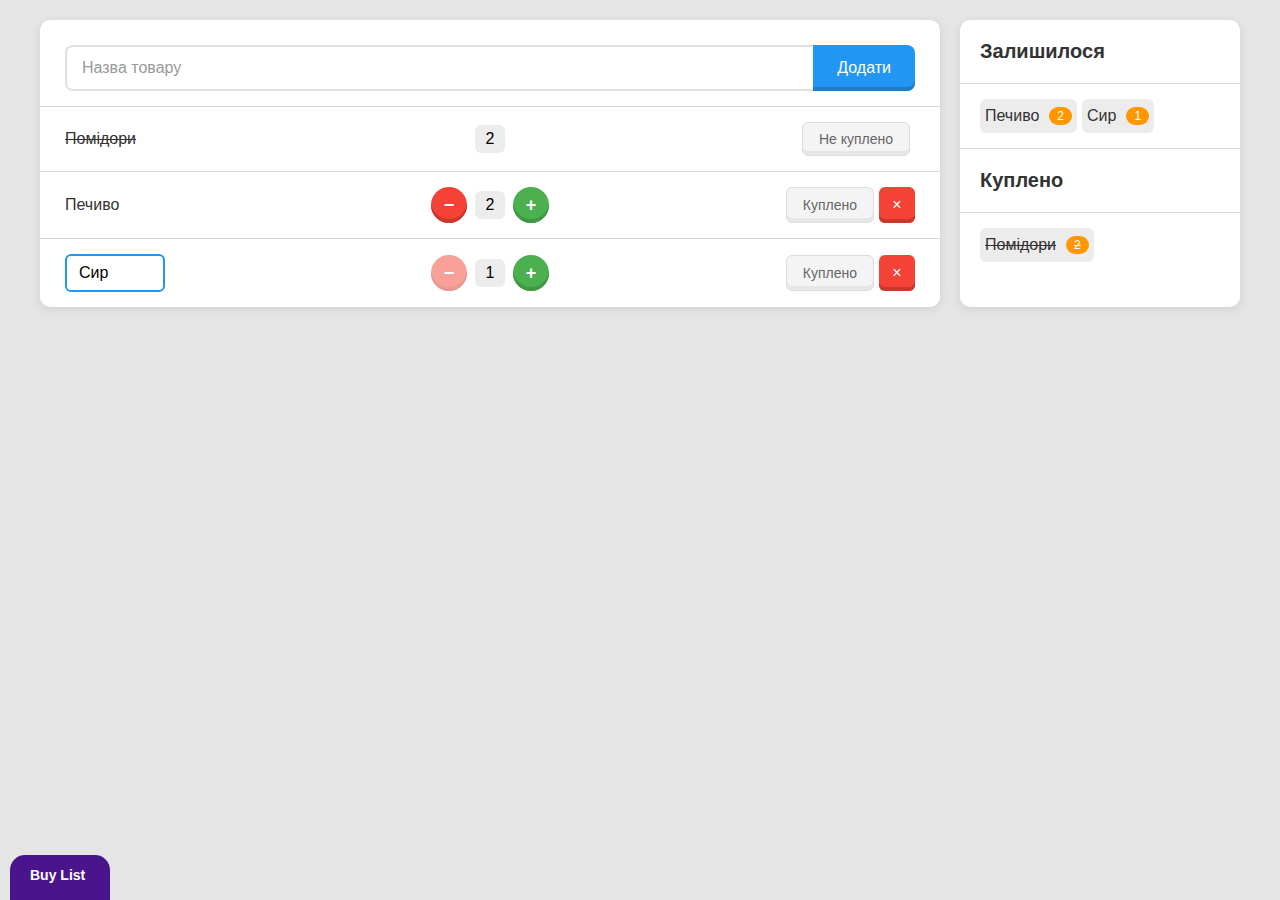
<file: Lab2/index.html>
<!DOCTYPE html>
<html lang="uk">
<head>
    <meta charset="UTF-8">
    <meta name="viewport" content="width=device-width, initial-scale=1.0">
    <title>Список покупок</title>
    <link rel="stylesheet" href="style.css">
</head>
<body>
    <div class="container">
        <div class="main-panel">
            <div class="input-section">
                <input type="text" class="input-field" placeholder="Назва товару" id="newItemInput" data-tooltip="Введіть назву товару">
                <button class="add-btn" data-tooltip="Додати новий товар до списку">Додати</button>
            </div>

            <div id="itemsList">
                <div class="item-row">
                    <span class="item-name unavailable">Помідори</span>
                    <div class="quantity-controls">
                        <span class="quantity-display">2</span>
                    </div>
                    <div class="remo">
                    <button class="status-btn" data-tooltip="Позначити як не куплено">Не куплено</button>
                    </div>
                </div>
                <div class="item-row">
                    <span class="item-name">Печиво</span>
                    <div class="quantity-controls">
                        <button class="quantity-btn minus" data-tooltip="Зменшити кількість">−</button>
                        <span class="quantity-display">2</span>
                        <button class="quantity-btn plus" data-tooltip="Збільшити кількість">+</button>
                    </div>
                    <div class="remo">
                    <button class="status-btn" data-tooltip="Позначити як куплено">Куплено</button>
                    <button class="delete-btn" data-tooltip="Видалити товар">×</button>
                    </div>
                </div>
                <div class="item-row">
                    <input type="text" class="edit-input" value="Сир">
                    <div class="quantity-controls">
                        <button class="quantity-btn minus inactive" data-tooltip="Зменшити кількість">−</button>
                        <span class="quantity-display">1</span>
                        <button class="quantity-btn plus" data-tooltip="Збільшити кількість">+</button>
                    </div>
                    <div class="remo">
                    <button class="status-btn" data-tooltip="Позначити як куплено">Куплено</button>
                    <button class="delete-btn" data-tooltip="Видалити товар">×</button>
                    </div>
                </div>
            </div>
        </div>

        <div class="sidebar">
            <h2 class="sidebar-title">Залишилося</h2>
            <div class="sidebar-section">
                <div class="sidebar-item">
                    <span class="sidebar-item-name">Печиво</span>
                    <span class="sidebar-count">2</span>
                </div>
                <div class="sidebar-item">
                    <span class="sidebar-item-name">Сир</span>
                    <span class="sidebar-count">1</span>
                </div>
            </div>
           
            <h3 class="sidebar-title">Куплено</h3>
         
            <div class="sidebar-section">
                <div class="sidebar-item">
                    <span class="sidebar-item-name unavailable">Помідори</span>
                    <span class="sidebar-count unavailable  ">2</span>
                </div>
            </div>
        </div>
    </div>

    <div class="badge">
        <div class="badge-main">Buy List</div>
        <div class="badge-extended">Створено Сергеєвом Максимом</div>
    </div>
</body>
</html>
</file>
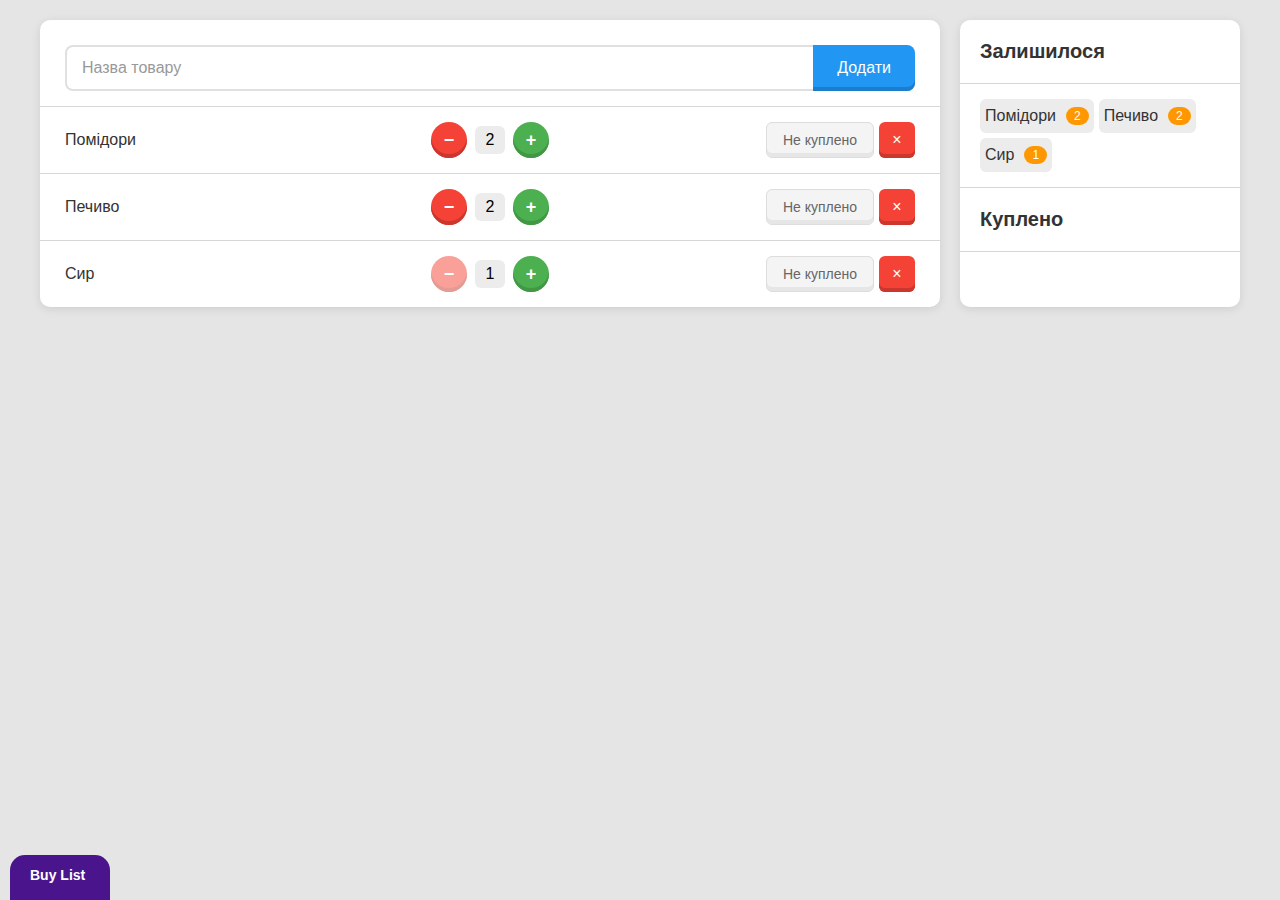
<file: Lab3/index.html>
<!DOCTYPE html>
<html lang="uk">
<head>
    <meta charset="UTF-8">
    <meta name="viewport" content="width=device-width, initial-scale=1.0">
    <title>Список покупок</title>
    <link rel="stylesheet" href="style.css">
</head>
<body>
    <div class="container">
        <div class="main-panel">
            <div class="input-section">
                <input type="text" class="input-field" placeholder="Назва товару" id="newItemInput" data-tooltip="Введіть назву товару">
                <button class="add-btn" data-tooltip="Додати новий товар до списку">Додати</button>
            </div>

            <div id="itemsList">
                <div class="item-row">
                    <span class="item-name unavailable">Помідори</span>
                    <div class="quantity-controls">
                        <span class="quantity-display">2</span>
                    </div>
                    <div class="remo">
                    <button class="status-btn" data-tooltip="Позначити як не куплено">Не куплено</button>
                    </div>
                </div>
                <div class="item-row">
                    <span class="item-name">Печиво</span>
                    <div class="quantity-controls">
                        <button class="quantity-btn minus" data-tooltip="Зменшити кількість">−</button>
                        <span class="quantity-display">2</span>
                        <button class="quantity-btn plus" data-tooltip="Збільшити кількість">+</button>
                    </div>
                    <div class="remo">
                    <button class="status-btn" data-tooltip="Позначити як куплено">Куплено</button>
                    <button class="delete-btn" data-tooltip="Видалити товар">×</button>
                    </div>
                </div>
                <div class="item-row">
                    <input type="text" class="edit-input" value="Сир">
                    <div class="quantity-controls">
                        <button class="quantity-btn minus inactive" data-tooltip="Зменшити кількість">−</button>
                        <span class="quantity-display">1</span>
                        <button class="quantity-btn plus" data-tooltip="Збільшити кількість">+</button>
                    </div>
                    <div class="remo">
                    <button class="status-btn" data-tooltip="Позначити як куплено">Куплено</button>
                    <button class="delete-btn" data-tooltip="Видалити товар">×</button>
                    </div>
                </div>
            </div>
        </div>

        <div class="sidebar">
            <h2 class="sidebar-title">Залишилося</h2>
            <div class="sidebar-section">
                <div class="sidebar-item">
                    <span class="sidebar-item-name">Печиво</span>
                    <span class="sidebar-count">2</span>
                </div>
                <div class="sidebar-item">
                    <span class="sidebar-item-name">Сир</span>
                    <span class="sidebar-count">1</span>
                </div>
            </div>
           
            <h3 class="sidebar-title">Куплено</h3>
         
            <div class="sidebar-section">
                <div class="sidebar-item">
                    <span class="sidebar-item-name unavailable">Помідори</span>
                    <span class="sidebar-count unavailable  ">2</span>
                </div>
            </div>
        </div>
    </div>

    <div class="badge">
        <div class="badge-main">Buy List</div>
        <div class="badge-extended">Створено Сергеєвом Максимом</div>
    </div>
    <script src="fun.js"></script>
</body>
</html>
</file>
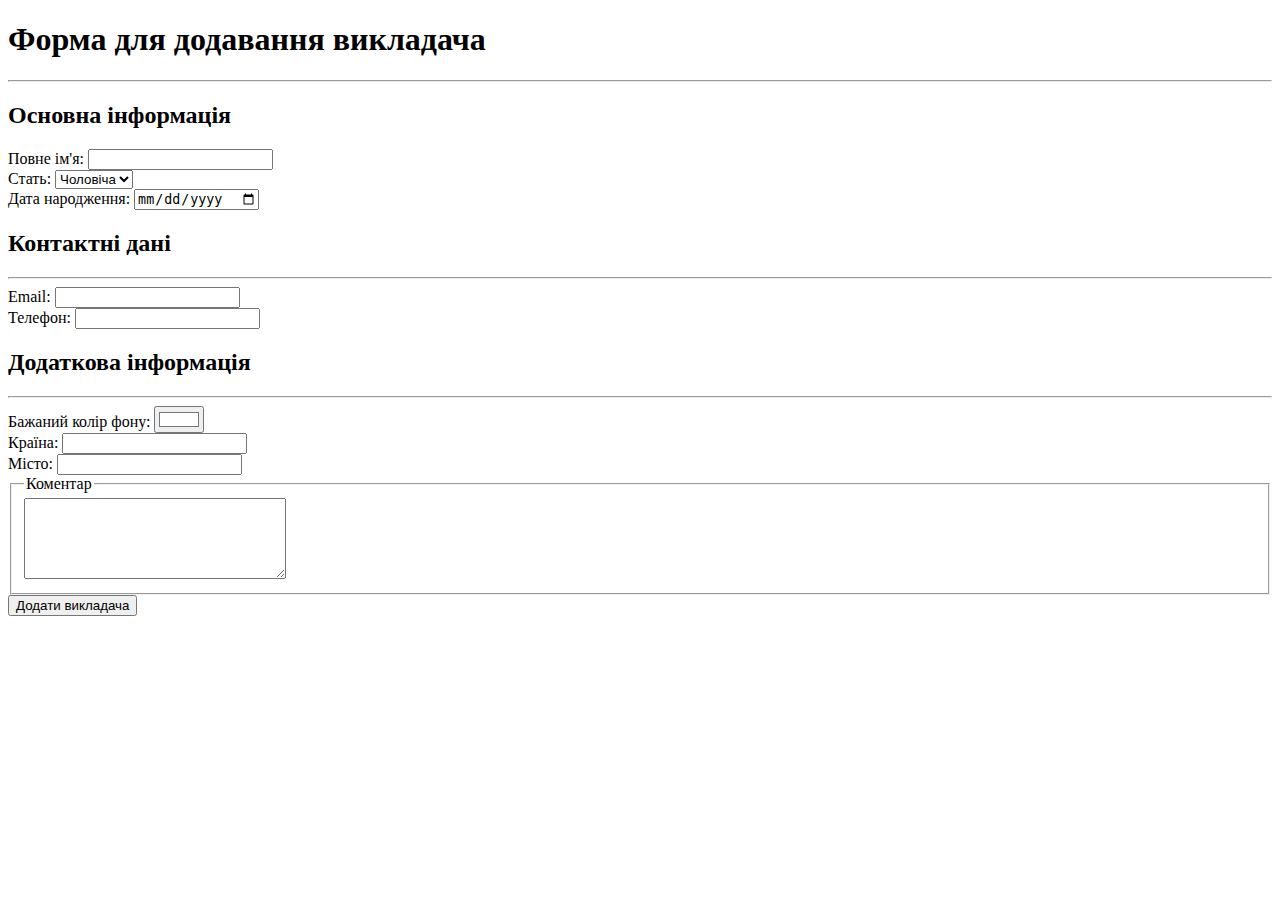
<file: Lab1/task1.html>
<!DOCTYPE html>
<html lang="uk">
<head>
  <meta charset="UTF-8">
  <meta name="viewport" content="width=device-width, initial-scale=1.0">
  <title>Додавання викладача</title>
</head>
<body>
  <main>
    <h1>Форма для додавання викладача</h1>
    <hr>
    <form action="#" method="post" accept-charset="UTF-8">
      <h2>Основна інформація</h2>
      <div>
        <label for="fullname">Повне ім'я:</label>
        <input type="text" id="fullname" name="fullname" required title="Введіть повне ім’я">
      </div>
      <div>
        <label for="gender">Стать:</label>
        <select id="gender" name="gender">
          <option value="чоловіча">Чоловіча</option>
          <option value="жіноча">Жіноча</option>
          <option value="інша">Інша</option>
        </select>
      </div>
      <div>
        <label for="birthdate">Дата народження:</label>
        <input type="date" id="birthdate" name="birthdate" required>
      </div>

      <h2>Контактні дані</h2>
      <hr>
      <div>
        <label for="email">Email:</label>
        <input type="email" id="email" name="email" required title="Введіть правильний email">
      </div>
      <div>
        <label for="phone">Телефон:</label>
        <input type="tel" id="phone" name="phone" required title="Введіть номер телефону">
      </div>

      <h2>Додаткова інформація</h2>
      <hr>
      <div>
        <label for="bgcolor">Бажаний колір фону:</label>
        <input type="color" id="bgcolor" name="bgcolor" value="#ffffff">
      </div>
      <div>
        <label for="country">Країна:</label>
        <input type="text" id="country" name="country" required title="Введіть вашу країну">
      </div>
      <div>
        <label for="city">Місто:</label>
        <input type="text" id="city" name="city" required title="Введіть ваше місто">
      </div>
      
      <div>
        <fieldset>
          <legend>Коментар</legend>
          <textarea id="comment" name="comment" rows="5" cols="30"></textarea>
        </fieldset>
      </div>

      <div>
        <button type="submit">Додати викладача</button>
      </div>
    </form>
  </main>
</body>
</html>
</file>
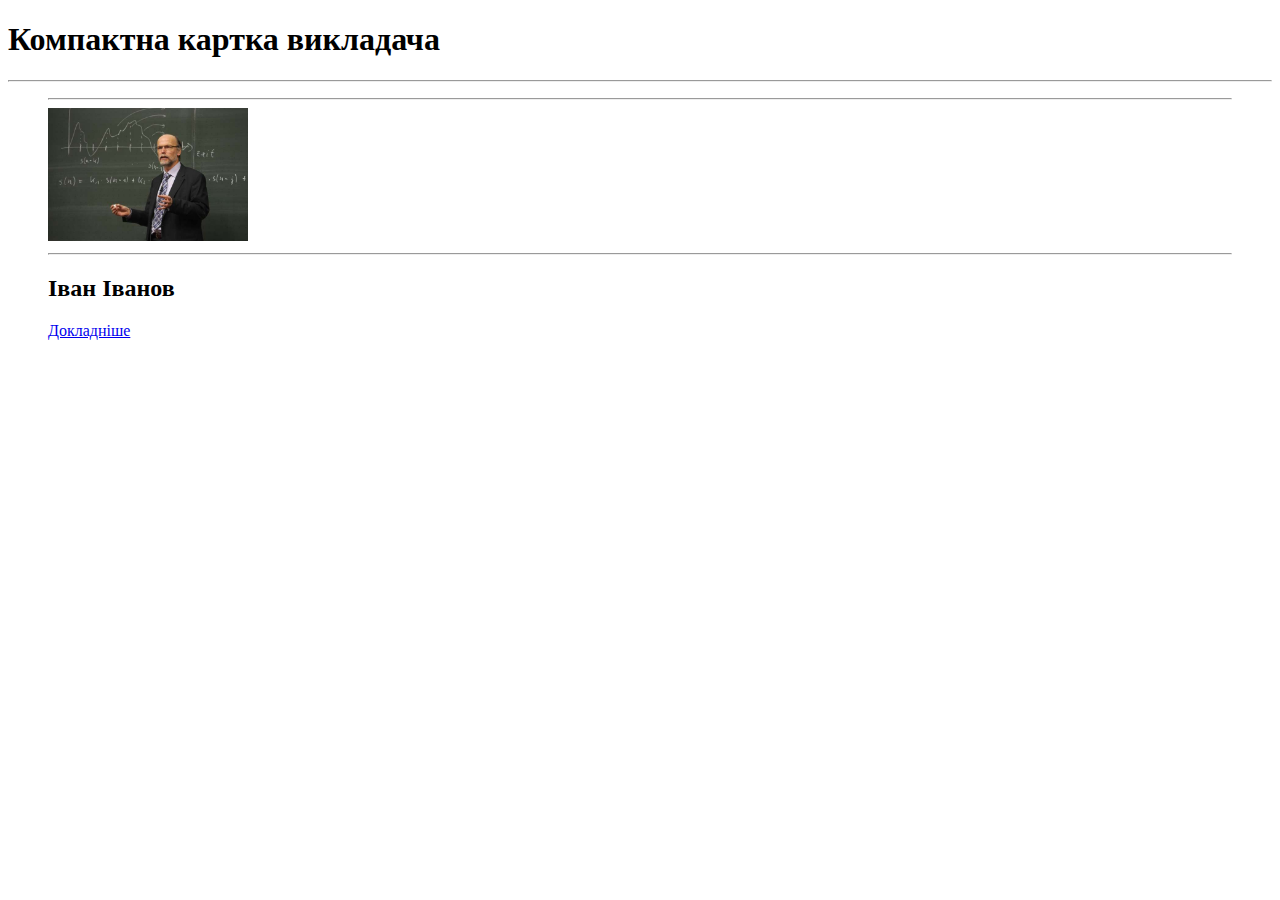
<file: Lab1/task2.html>
<!DOCTYPE html>
<html lang="uk">
<head>
  <meta charset="UTF-8">
  <meta name="viewport" content="width=device-width, initial-scale=1.0">
  <title>Компактна картка викладача</title>
</head>
<body>
  <article>
    <h1>Компактна картка викладача</h1>
    <hr>
    <figure>
      <hr>
      <img src="teacher.jpg" alt="Зображення викладача" width="200">
      <hr>
      <figcaption>
        <h2>Іван Іванов</h2>
        <a href="task3.html">Докладніше</a>
      </figcaption>
    </figure>
  </article>
</body>
</html>
</file>
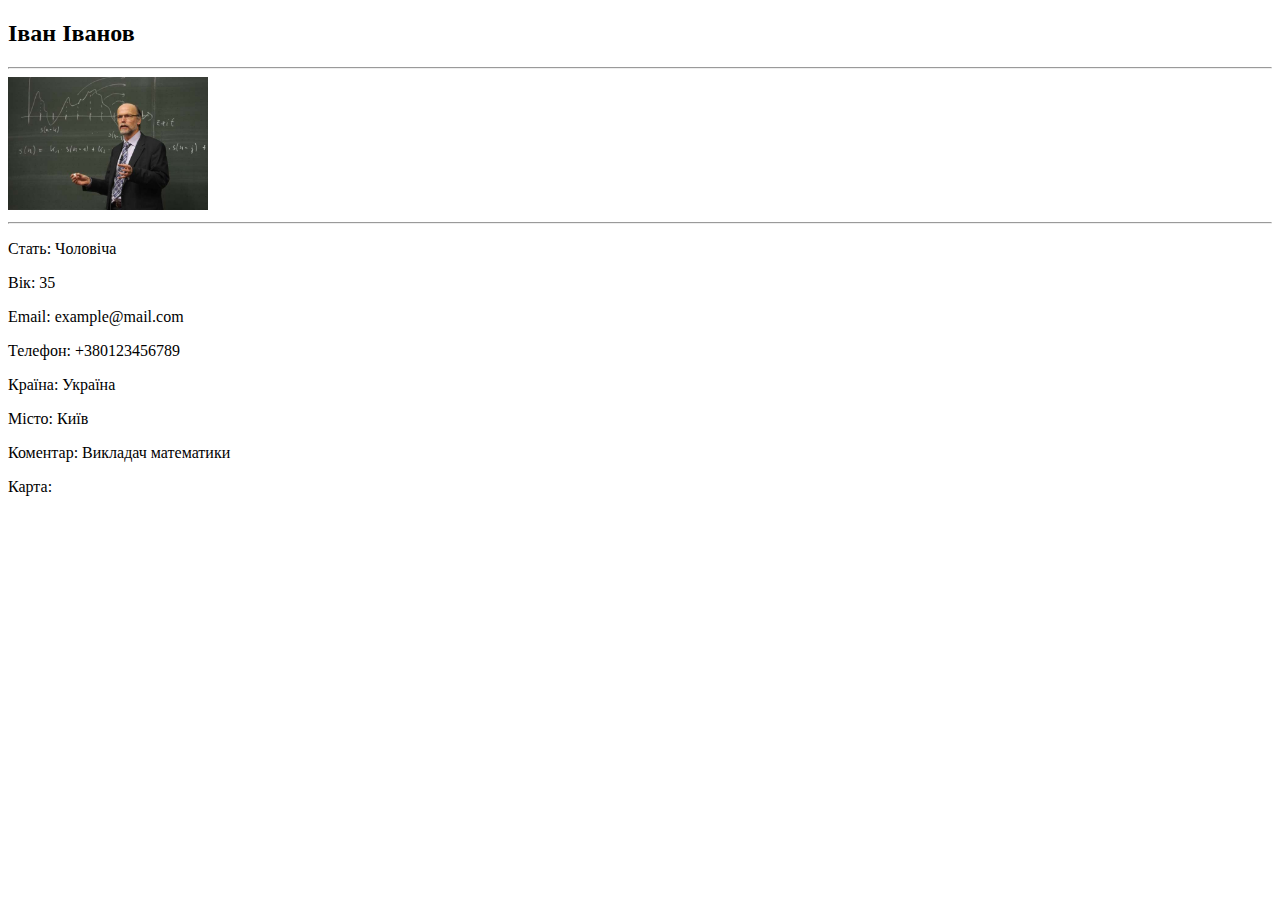
<file: Lab1/task3.html>
<!DOCTYPE html>
<html lang="uk">
<head>
    <meta charset="UTF-8">
    <meta name="viewport" content="width=device-width, initial-scale=1.0">
    <title>Повна картка викладача</title>
</head>
<body>
    <div class="teacher-card" data-bgcolor="#f0f0f0">
        <h2>Іван Іванов</h2>
        <hr>
        <picture src="teacher.jpg" alt="Зображення викладача" width="200">
            <img src="teacher.jpg" alt="Зображення викладача" width="200">
        </picture>
        <hr>
        <p>Стать: Чоловіча</p>
        <p>Вік: 35</p>
        <p>Email: example@mail.com</p>
        <p>Телефон: +380123456789</p>
        <p>Країна: Україна</p>
        <p>Місто: Київ</p>
        <p>Коментар: Викладач математики</p>
        <p>Карта:</p>
        <iframe src="https://www.google.com/maps/embed?pb=!1m18!1m12!1m3!1d325519.57556806813!2d30.203056370248245!3d50.401569787880334!2m3!1f0!2f0!3f0!3m2!1i1024!2i768!4f13.1!3m3!1m2!1s0x40d4cf4ee15a4505%3A0x764931d2170146fe!2z0JrQuNGX0LIsIDAyMDAw!5e0!3m2!1suk!2sua!4v1747645266453!5m2!1suk!2sua" width="400" height="250" style="border:0;" allowfullscreen="" loading="lazy" referrerpolicy="no-referrer-when-downgrade"></iframe>
    </div>
</body>
</html>
</file>
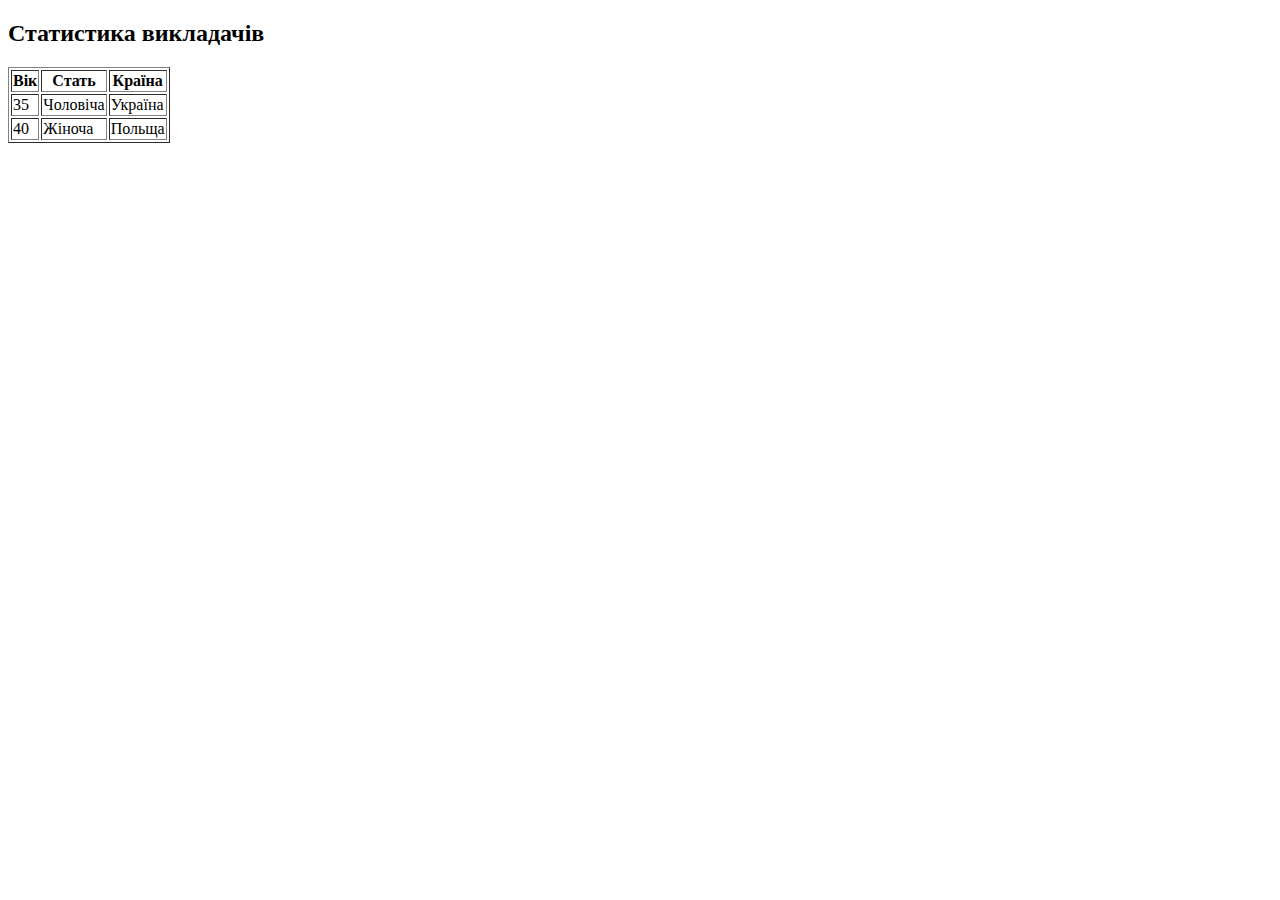
<file: Lab1/task4.html>
<!DOCTYPE html>
<html lang="uk">
<head>
    <meta charset="UTF-8">
    <meta name="viewport" content="width=device-width, initial-scale=1.0">
    <title>Статистика викладачів</title>
</head>
<body>
    <h2>Статистика викладачів</h2>
    <table border="1">
        <thead>
            <tr>
                <th>Вік</th>
                <th>Стать</th>
                <th>Країна</th>
            </tr>
        </thead>
        <tbody>
            <tr>
                <td>35</td>
                <td>Чоловіча</td>
                <td>Україна</td>
            </tr>
            <tr>
                <td>40</td>
                <td>Жіноча</td>
                <td>Польща</td>
            </tr>
        </tbody>
    </table>
</body>
</html>
</file>
<file: Lab2/style.css>
* {
    margin: 0;
    padding: 0;
    box-sizing: border-box;
}

body {
    font-family: -apple-system, BlinkMacSystemFont, 'Segoe UI', Roboto, Arial, sans-serif;
    background-color: #e5e5e5;
    padding: 20px;
}

.unavailable {
    text-decoration: line-through;
}

.container {
    display: flex;
    gap: 20px;
    max-width: 1200px;
    margin: 0 auto;
}

.main-panel {
    flex: 1;
    background: white;
    border-radius: 10px;
    padding: 0;
    box-shadow: 0 2px 10px rgba(0,0,0,0.1);
}

.sidebar {
    width: 280px;
    background: white;
    border-radius: 10px;
    box-shadow: 0 2px 10px rgba(0,0,0,0.1);
}

.input-section {
    padding: 25px;
    padding-bottom: 15px;
    display: flex;
    gap: 0px;
    border-bottom: 1px solid #d6d6d6;
}

.input-field {
    flex: 1;
    padding: 12px 15px;
    border: 2px solid #e0e0e0;
    border-right: none;
    border-top-left-radius: 8px;
    border-bottom-left-radius: 8px;
    font-size: clamp(12px, 3.5vw, 16px);
    outline: none;
    transition: border-color 0.2s;
}

.input-field:focus {
    border-color: #2196F3;
}

.input-field::placeholder {
    color: #999;
}

.add-btn {
    padding: 12px 24px;
    background: #2196F3;
    color: white;
    border: none;
    border-top-right-radius: 8px;
    border-bottom-right-radius: 8px;
    font-size: clamp(12px, 3.5vw, 16px);
    font-weight: 500;
    cursor: pointer;
    transition: background-color 0.2s;
    box-shadow: inset 0 -4px #1c7dcc;
}

.add-btn:hover {
    background: #1976D2;
}

.category-header {
    display: flex;
    align-items: center;
    gap: 10px;
    margin-bottom: 20px;
    padding: 25px 25px 0 25px;
}

.category-title {
    font-size: clamp(14px, 3.5vw, 18px);
    font-weight: 500;
    color: #333;
}

.category-count {
    background: #e0e0e0;
    color: #666;
    padding: 4px 12px;
    border-radius: 15px;
    font-size: clamp(10px, 3.5vw, 14px);
    font-weight: 500;
}

.filter-btn {
    margin-left: auto;
    padding: 8px 16px;
    background: #f5f5f5;
    border: 1px solid #ddd;
    border-radius: 6px;
    font-size: clamp(10px, 3.5vw, 14px);
    color: #666;
    cursor: pointer;
    transition: all 0.2s;
}

.filter-btn:hover {
    background: #eee;
}

.remo {
    justify-content: flex-end;
    display: flex;
    flex-direction: row;
    grid-column: 3;
}

.item-row {
    display: grid;
    grid-template-columns: 33.33% auto 33.33%;
    align-items: center; 
    gap: 15px;
    padding: 15px 25px;
    border-bottom: 1px solid #d6d6d6; 
}

.item-row:last-child {
    border-bottom: none;
}

.quantity-controls {
    grid-column: 2;
    position: static;
    transform: none;
    display: flex;
    align-items: center;
    justify-content: center;
    gap: 8px;
    min-width: 120px;
}

.item-name {
    grid-column: 1;
    font-size: clamp(12px, 3.5vw, 16px);
    color: #333;
}

.quantity-btn {
    width: 36px;
    height: 36px;
    border: none;
    border-radius: 50%;
    font-size: clamp(14px, 3.5vw, 18px);
    font-weight: bold;
    cursor: pointer;
    display: flex;
    align-items: center;
    justify-content: center;
    transition: all 0.2s;
}

.quantity-btn.minus {
    box-shadow: inset 0 -4px #cb372d;
    background: #f44336;
    color: white;
}

.quantity-btn.minus:hover {
    background: #d32f2f;
}

.quantity-btn.plus {
    box-shadow: inset 0 -4px #429744;
    background: #4CAF50;
    color: white;
}

.quantity-btn.plus:hover {
    background: #388E3C;
}

.quantity-display {
    border-radius: 6px;
    padding-top: 5px;
    padding-bottom: 5px;
    padding-left: 2px;
    padding-right: 2px;
    background-color: #ececec;
    min-width: 30px;
    text-align: center;
    font-size: clamp(12px, 3.5vw, 16px);
    font-weight: 500;
}

.status-btn {
    margin-right: 5px;
    padding: 8px 16px;
    border: 1px solid #ddd;
    border-radius: 6px;
    background: #f5f4f4;
    color: #666;
    font-size: clamp(10px, 3.5vw, 14px);
    cursor: pointer;
    transition: all 0.2s;
    box-shadow: inset 0 -4px #e6e6e6;
}

.status-btn:hover {
    background: #eee;
}

.status-btn.bought {
    background: #E8F5E8;
    color: #4CAF50;
    border-color: #4CAF50;
}

.delete-btn {
    min-width: 36px;
    height: 36px;
    box-shadow: inset 0 -4px #cb372d;
    background: #f44336;
    color: white;
    border: none;
    border-radius: 6px;
    font-size: clamp(12px, 3.5vw, 16px);
    cursor: pointer;
    display: flex;
    align-items: center;
    justify-content: center;
    transition: background-color 0.2s;
}

.inactive {
    opacity: 0.5;
    pointer-events: none;
}

.delete-btn:hover {
    background: #d32f2f;
}

.sidebar-title {
    font-size: clamp(16px, 3.5vw, 20px);
    font-weight: 600;
    color: #333;
    padding: 20px;
    border-bottom: 1px solid #d6d6d6;
    border-top: 1px solid #d6d6d6;
}

.sidebar-title:first-child {
    border-top: none;
}

.sidebar-section {
    display: flex;
    flex-direction: row;
    gap: 5px;
    flex-wrap: nowrap;
    padding-top: 15px;
    padding-bottom: 15px;
    padding-left: 20px;
    padding-right: 20px;
}

.sidebar-item {
    border-radius: 6px;
    width: fit-content;
    background-color: #ececec;
    display: flex;
    align-items: center;
    gap: 10px;
    padding: 8px 0;
}

.sidebar-item-name {
    padding-left: 5px;
    font-size: clamp(12px, 3.5vw, 16px);
    color: #333;
}

.sidebar-count {
    margin-right: 5px;
    background: #FF9800;
    color: white;
    padding: 2px 8px;
    border-radius: 12px;
    font-size: clamp(8px, 3.5vw, 12px);
    font-weight: 500;
    min-width: 20px;
    text-align: center;
}

.edit-input {
    width: 100px;
    max-width: fit-content;
    min-width: 20px;
    flex: 0 1 auto;
    padding: 8px 12px;
    border: 2px solid #2196F3;
    border-radius: 6px;
    font-size: clamp(12px, 3.5vw, 16px);
    outline: none;
}

.badge {
    position: fixed;
    bottom: 0;
    left: 10px;
    background: #4A148C;
    color: white;
    padding: 12px 20px;
    border-radius: 15px 15px 0 0;
    font-size: clamp(10px, 3.5vw, 14px);
    font-weight: 600;
    cursor: pointer;
    transition: all 0.3s ease;
    z-index: 1000;
    overflow: hidden;
    min-width: 100px;
    text-align: left;
    height: 45px;
}

.badge:hover {
    background: #6A1B9A;
    height: 120px;
}

.badge-main {
    transition: all 0.3s ease;
}

.badge-extended {
    position: absolute;
    top: 45px;
    left: 0;
    right: 0;
    padding: 12px 20px;
    opacity: 0;
    transition: all 0.3s ease;
    font-size: clamp(8px, 3.5vw, 12px);
}

.badge:hover .badge-extended {
    opacity: 1;
}

.break-line {
    box-sizing: border-box;
    width: 100%;
    border: none;
    border-top: 1px solid #ccc;
}

[data-tooltip] {
    position: relative;
}

[data-tooltip]:before {
    content: attr(data-tooltip);
    position: absolute;
    bottom: 120%;
    left: 50%;
    transform: translateX(-50%) scale(0);
    background: #6A1B9A;
    color: white;
    padding: 8px 12px;
    border-radius: 8px;
    font-size: clamp(8px, 3.5vw, 12px);
    font-weight: 400;
    white-space: nowrap;
    opacity: 0;
    transition: all 0.3s ease;
    z-index: 1001;
    pointer-events: none;
    transform-origin: bottom center;
}

[data-tooltip]:hover:before {
    opacity: 1;
    transform: translateX(-50%) scale(1);
}

@media (max-width: 700px) {
    .container {
        flex-direction: column-reverse;
        gap: 15px;
    }

    .sidebar {
        width: 100%;
        order: -1;
    }

    .item-row {
        gap: 5px;  
    }

    .main-panel {
        width: 100%;
    }
}   

@media (max-width: 460px){
    .status-btn{
        font-size: clamp(8px, 3.5vw, 12px);
        padding: 6px 12px;
    }
    .delete-btn {
        min-width: 30px;
        height: 30px;
        font-size: clamp(12px, 3.5vw, 16px);
    }
    .item-row {
        gap: 10px;  
    }
    .item-row {
        padding-left: 5px ;
    }
}

@media (max-width: 400px){
    .status-btn{
        max-width: 80px;
        font-size: clamp(6px, 3.5vw, 10px);
        padding: 4px, 8px;
    }
    .delete-btn {
        min-width: 30px;
        height: 30px;
        font-size: clamp(10px, 3.5vw, 14px);
    }
    .item-row {
         padding-right: 50px;
    }
}

@media print {
    .badge,
    .add-btn,
    .quantity-btn,
    .status-btn,
    .delete-btn,
    .sidebar-count {
        -webkit-print-color-adjust: exact !important;
        print-color-adjust: exact !important;
    }

    .badge {
        background: white !important;
        border: 2px solid #4A148C !important;
        color: #4A148C !important;
        height: 45px !important;
        overflow: visible !important;
    }

    .badge-main {
        display: none;
    }

    .badge::after {
        content: "Сергеєв Максим";
        display: block;
        position: absolute;
        top: 50%;
        left: 50%;
        transform: translate(-50%, -50%);
        width: 100%;
        text-align: center;
        font-size: clamp(10px, 3.5vw, 14px);
        font-weight: 600;
    }

    .badge-extended {
        display: none !important;
    }
}
</file>
<file: Lab3/style.css>
* {
    margin: 0;
    padding: 0;
    box-sizing: border-box;
}

body {
    font-family: -apple-system, BlinkMacSystemFont, 'Segoe UI', Roboto, Arial, sans-serif;
    background-color: #e5e5e5;
    padding: 20px;
}

.unavailable {
    text-decoration: line-through;
}

.container {
    display: flex;
    gap: 20px;
    max-width: 1200px;
    margin: 0 auto;
}

.main-panel {
    flex: 1;
    background: white;
    border-radius: 10px;
    padding: 0;
    box-shadow: 0 2px 10px rgba(0,0,0,0.1);
}

.sidebar {
    width: 280px;
    background: white;
    border-radius: 10px;
    box-shadow: 0 2px 10px rgba(0,0,0,0.1);
}

.input-section {
    padding: 25px;
    padding-bottom: 15px;
    display: flex;
    gap: 0px;
    border-bottom: 1px solid #d6d6d6;
}

.input-field {
    flex: 1;
    padding: 12px 15px;
    border: 2px solid #e0e0e0;
    border-right: none;
    border-top-left-radius: 8px;
    border-bottom-left-radius: 8px;
    font-size: clamp(12px, 3.5vw, 16px);
    outline: none;
    transition: border-color 0.2s;
}

.input-field:focus {
    border-color: #2196F3;
}

.input-field::placeholder {
    color: #999;
}

.add-btn {
    padding: 12px 24px;
    background: #2196F3;
    color: white;
    border: none;
    border-top-right-radius: 8px;
    border-bottom-right-radius: 8px;
    font-size: clamp(12px, 3.5vw, 16px);
    font-weight: 500;
    cursor: pointer;
    transition: background-color 0.2s;
    box-shadow: inset 0 -4px #1c7dcc;
}

.add-btn:hover {
    background: #1976D2;
}

.category-header {
    display: flex;
    align-items: center;
    gap: 10px;
    margin-bottom: 20px;
    padding: 25px 25px 0 25px;
}

.category-title {
    font-size: clamp(14px, 3.5vw, 18px);
    font-weight: 500;
    color: #333;
}

.category-count {
    background: #e0e0e0;
    color: #666;
    padding: 4px 12px;
    border-radius: 15px;
    font-size: clamp(10px, 3.5vw, 14px);
    font-weight: 500;
}

.filter-btn {
    margin-left: auto;
    padding: 8px 16px;
    background: #f5f5f5;
    border: 1px solid #ddd;
    border-radius: 6px;
    font-size: clamp(10px, 3.5vw, 14px);
    color: #666;
    cursor: pointer;
    transition: all 0.2s;
}

.filter-btn:hover {
    background: #eee;
}

.remo {
    justify-content: flex-end;
    display: flex;
    flex-direction: row;
    grid-column: 3;
}

.item-row {
    display: grid;
    grid-template-columns: 33.33% auto 33.33%;
    align-items: center; 
    gap: 15px;
    padding: 15px 25px;
    border-bottom: 1px solid #d6d6d6; 
}

.item-row:last-child {
    border-bottom: none;
}

.quantity-controls {
    grid-column: 2;
    position: static;
    transform: none;
    display: flex;
    align-items: center;
    justify-content: center;
    gap: 8px;
    min-width: 120px;
}

.item-name {
    grid-column: 1;
    font-size: clamp(12px, 3.5vw, 16px);
    color: #333;
}

.quantity-btn {
    width: 36px;
    height: 36px;
    border: none;
    border-radius: 50%;
    font-size: clamp(14px, 3.5vw, 18px);
    font-weight: bold;
    cursor: pointer;
    display: flex;
    align-items: center;
    justify-content: center;
    transition: all 0.2s;
}

.quantity-btn.minus {
    box-shadow: inset 0 -4px #cb372d;
    background: #f44336;
    color: white;
}

.quantity-btn.minus:hover {
    background: #d32f2f;
}

.quantity-btn.plus {
    box-shadow: inset 0 -4px #429744;
    background: #4CAF50;
    color: white;
}

.quantity-btn.plus:hover {
    background: #388E3C;
}

.quantity-display {
    border-radius: 6px;
    padding-top: 5px;
    padding-bottom: 5px;
    padding-left: 2px;
    padding-right: 2px;
    background-color: #ececec;
    min-width: 30px;
    text-align: center;
    font-size: clamp(12px, 3.5vw, 16px);
    font-weight: 500;
}

.status-btn {
    margin-right: 5px;
    padding: 8px 16px;
    border: 1px solid #ddd;
    border-radius: 6px;
    background: #f5f4f4;
    color: #666;
    font-size: clamp(10px, 3.5vw, 14px);
    cursor: pointer;
    transition: all 0.2s;
    box-shadow: inset 0 -4px #e6e6e6;
}

.status-btn:hover {
    background: #eee;
}

.status-btn.bought {
    background: #E8F5E8;
    color: #4CAF50;
    border-color: #4CAF50;
}

.delete-btn {
    min-width: 36px;
    height: 36px;
    box-shadow: inset 0 -4px #cb372d;
    background: #f44336;
    color: white;
    border: none;
    border-radius: 6px;
    font-size: clamp(12px, 3.5vw, 16px);
    cursor: pointer;
    display: flex;
    align-items: center;
    justify-content: center;
    transition: background-color 0.2s;
}

.inactive {
    opacity: 0.5;
    pointer-events: none;
}

.delete-btn:hover {
    background: #d32f2f;
}

.sidebar-title {
    font-size: clamp(16px, 3.5vw, 20px);
    font-weight: 600;
    color: #333;
    padding: 20px;
    border-bottom: 1px solid #d6d6d6;
    border-top: 1px solid #d6d6d6;
}

.sidebar-title:first-child {
    border-top: none;
}

.sidebar-section {
    display: flex;
    flex-direction: row;
    gap: 5px;
    flex-wrap: wrap;
    padding-top: 15px;
    padding-bottom: 15px;
    padding-left: 20px;
    padding-right: 20px;
}

.sidebar-item {
    border-radius: 6px;
    width: fit-content;
    background-color: #ececec;
    display: flex;
    align-items: center;
    gap: 10px;
    padding: 8px 0;
}

.sidebar-item-name {
    padding-left: 5px;
    font-size: clamp(12px, 3.5vw, 16px);
    color: #333;
}

.sidebar-count {
    margin-right: 5px;
    background: #FF9800;
    color: white;
    padding: 2px 8px;
    border-radius: 12px;
    font-size: clamp(8px, 3.5vw, 12px);
    font-weight: 500;
    min-width: 20px;
    text-align: center;
}

.edit-input {
    width: 100px;
    max-width: fit-content;
    min-width: 20px;
    flex: 0 1 auto;
    padding: 8px 12px;
    border: 2px solid #2196F3;
    border-radius: 6px;
    font-size: clamp(12px, 3.5vw, 16px);
    outline: none;
}

.badge {
    position: fixed;
    bottom: 0;
    left: 10px;
    background: #4A148C;
    color: white;
    padding: 12px 20px;
    border-radius: 15px 15px 0 0;
    font-size: clamp(10px, 3.5vw, 14px);
    font-weight: 600;
    cursor: pointer;
    transition: all 0.3s ease;
    z-index: 1000;
    overflow: hidden;
    min-width: 100px;
    text-align: left;
    height: 45px;
}

.badge:hover {
    background: #6A1B9A;
    height: 120px;
}

.badge-main {
    transition: all 0.3s ease;
}

.badge-extended {
    position: absolute;
    top: 45px;
    left: 0;
    right: 0;
    padding: 12px 20px;
    opacity: 0;
    transition: all 0.3s ease;
    font-size: clamp(8px, 3.5vw, 12px);
}

.badge:hover .badge-extended {
    opacity: 1;
}

.break-line {
    box-sizing: border-box;
    width: 100%;
    border: none;
    border-top: 1px solid #ccc;
}

[data-tooltip] {
    position: relative;
}

[data-tooltip]:before {
    content: attr(data-tooltip);
    position: absolute;
    bottom: 120%;
    left: 50%;
    transform: translateX(-50%) scale(0);
    background: #6A1B9A;
    color: white;
    padding: 8px 12px;
    border-radius: 8px;
    font-size: clamp(8px, 3.5vw, 12px);
    font-weight: 400;
    white-space: nowrap;
    opacity: 0;
    transition: all 0.3s ease;
    z-index: 1001;
    pointer-events: none;
    transform-origin: bottom center;
}

[data-tooltip]:hover:before {
    opacity: 1;
    transform: translateX(-50%) scale(1);
}

@media (max-width: 700px) {
    .container {
        flex-direction: column-reverse;
        gap: 15px;
    }

    .sidebar {
        width: 100%;
        order: -1;
    }

    .item-row {
        gap: 5px;  
    }

    .main-panel {
        width: 100%;
    }
}   

@media (max-width: 460px){
    .status-btn{
        font-size: clamp(8px, 3.5vw, 12px);
        padding: 6px 12px;
    }
    .delete-btn {
        min-width: 30px;
        height: 30px;
        font-size: clamp(12px, 3.5vw, 16px);
    }
    .item-row {
        gap: 10px;  
    }
    .item-row {
        padding-left: 5px ;
    }
}

@media (max-width: 400px){
    .status-btn{
        max-width: 80px;
        font-size: clamp(6px, 3.5vw, 10px);
        padding: 4px, 8px;
    }
    .delete-btn {
        min-width: 30px;
        height: 30px;
        font-size: clamp(10px, 3.5vw, 14px);
    }
    .item-row {
         padding-right: 50px;
    }
}

@media print {
    .badge,
    .add-btn,
    .quantity-btn,
    .status-btn,
    .delete-btn,
    .sidebar-count {
        -webkit-print-color-adjust: exact !important;
        print-color-adjust: exact !important;
    }

    .badge {
        background: white !important;
        border: 2px solid #4A148C !important;
        color: #4A148C !important;
        height: 45px !important;
        overflow: visible !important;
    }

    .badge-main {
        display: none;
    }

    .badge::after {
        content: "Сергеєв Максим";
        display: block;
        position: absolute;
        top: 50%;
        left: 50%;
        transform: translate(-50%, -50%);
        width: 100%;
        text-align: center;
        font-size: clamp(10px, 3.5vw, 14px);
        font-weight: 600;
    }

    .badge-extended {
        display: none !important;
    }
}
</file>
